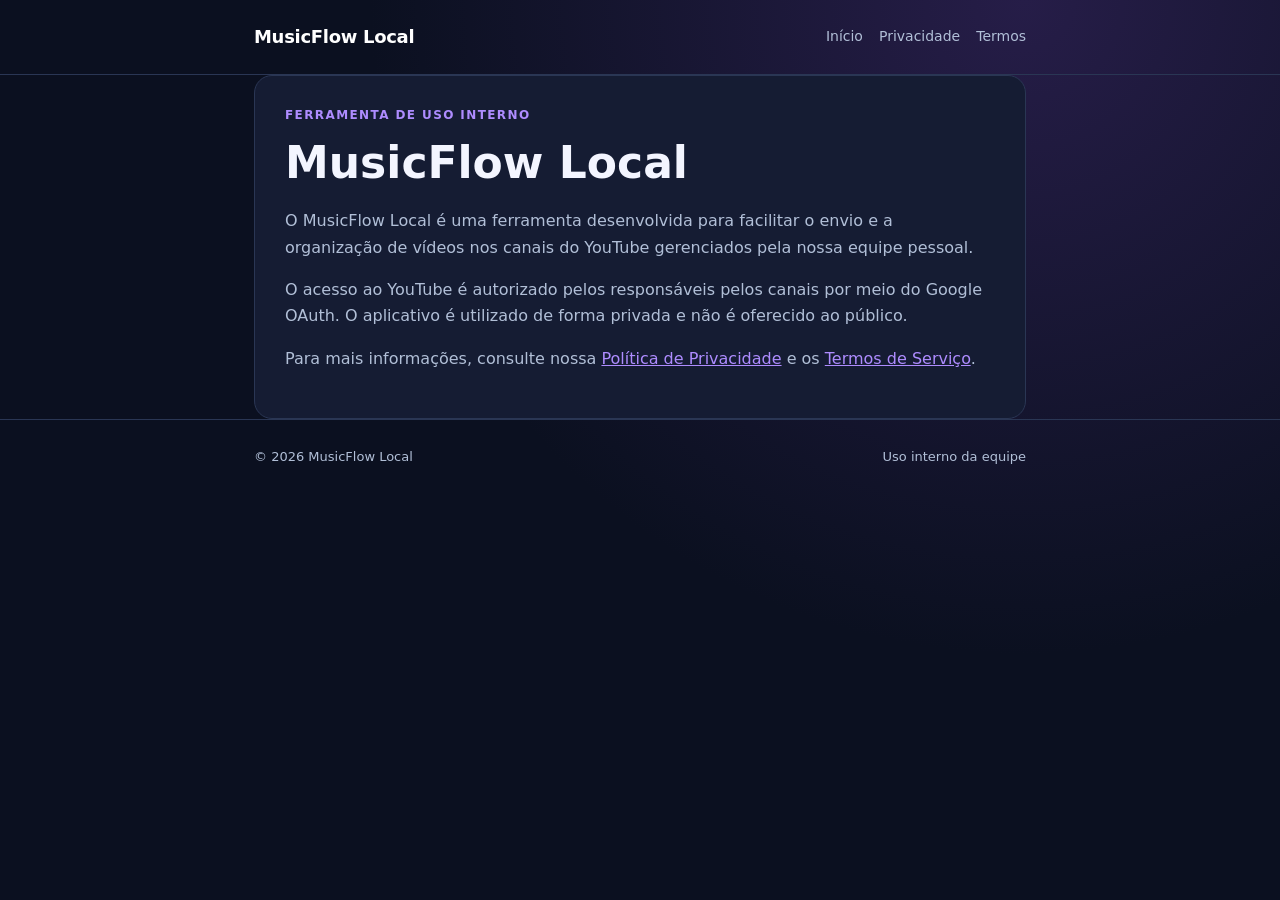
<file: index.html>
<!doctype html>
<html lang="pt-BR">
<head>
  <meta charset="utf-8">
  <meta name="viewport" content="width=device-width,initial-scale=1">
  <meta name="description" content="MusicFlow Local é uma ferramenta interna para facilitar o envio de vídeos da equipe aos canais do YouTube.">
  <title>MusicFlow Local</title>
  <link rel="stylesheet" href="style.css">
</head>
<body>
  <header><div class="container"><a class="brand" href="index.html">MusicFlow Local</a><nav><a href="index.html">Início</a><a href="privacidade.html">Privacidade</a><a href="termos.html">Termos</a></nav></div></header>
  <main class="container"><section class="card"><span class="tag">Ferramenta de uso interno</span><h1>MusicFlow Local</h1><p>O MusicFlow Local é uma ferramenta desenvolvida para facilitar o envio e a organização de vídeos nos canais do YouTube gerenciados pela nossa equipe pessoal.</p><p>O acesso ao YouTube é autorizado pelos responsáveis pelos canais por meio do Google OAuth. O aplicativo é utilizado de forma privada e não é oferecido ao público.</p><p>Para mais informações, consulte nossa <a href="privacidade.html">Política de Privacidade</a> e os <a href="termos.html">Termos de Serviço</a>.</p></section></main>
  <footer><div class="container"><span>© 2026 MusicFlow Local</span><span>Uso interno da equipe</span></div></footer>
</body>
</html>
</file>
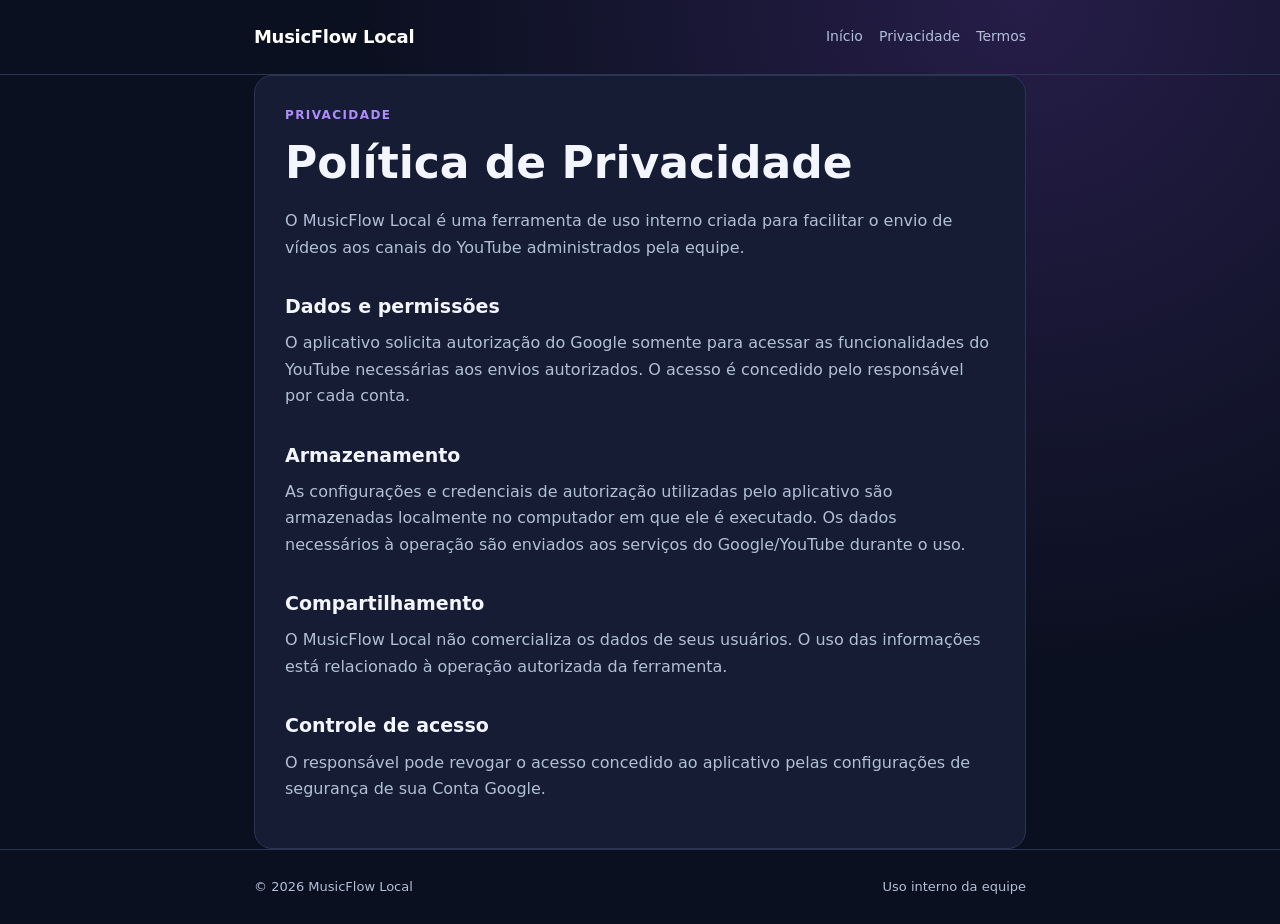
<file: privacidade.html>
<!doctype html>
<html lang="pt-BR">
<head>
  <meta charset="utf-8">
  <meta name="viewport" content="width=device-width,initial-scale=1">
  <meta name="description" content="Política de Privacidade do MusicFlow Local.">
  <title>Política de Privacidade | MusicFlow Local</title>
  <link rel="stylesheet" href="style.css">
</head>
<body>
  <header><div class="container"><a class="brand" href="index.html">MusicFlow Local</a><nav><a href="index.html">Início</a><a href="privacidade.html">Privacidade</a><a href="termos.html">Termos</a></nav></div></header>
  <main class="container"><article class="card"><span class="tag">Privacidade</span><h1>Política de Privacidade</h1><p>O MusicFlow Local é uma ferramenta de uso interno criada para facilitar o envio de vídeos aos canais do YouTube administrados pela equipe.</p><h2>Dados e permissões</h2><p>O aplicativo solicita autorização do Google somente para acessar as funcionalidades do YouTube necessárias aos envios autorizados. O acesso é concedido pelo responsável por cada conta.</p><h2>Armazenamento</h2><p>As configurações e credenciais de autorização utilizadas pelo aplicativo são armazenadas localmente no computador em que ele é executado. Os dados necessários à operação são enviados aos serviços do Google/YouTube durante o uso.</p><h2>Compartilhamento</h2><p>O MusicFlow Local não comercializa os dados de seus usuários. O uso das informações está relacionado à operação autorizada da ferramenta.</p><h2>Controle de acesso</h2><p>O responsável pode revogar o acesso concedido ao aplicativo pelas configurações de segurança de sua Conta Google.</p></article></main>
  <footer><div class="container"><span>© 2026 MusicFlow Local</span><span>Uso interno da equipe</span></div></footer>
</body>
</html>
</file>
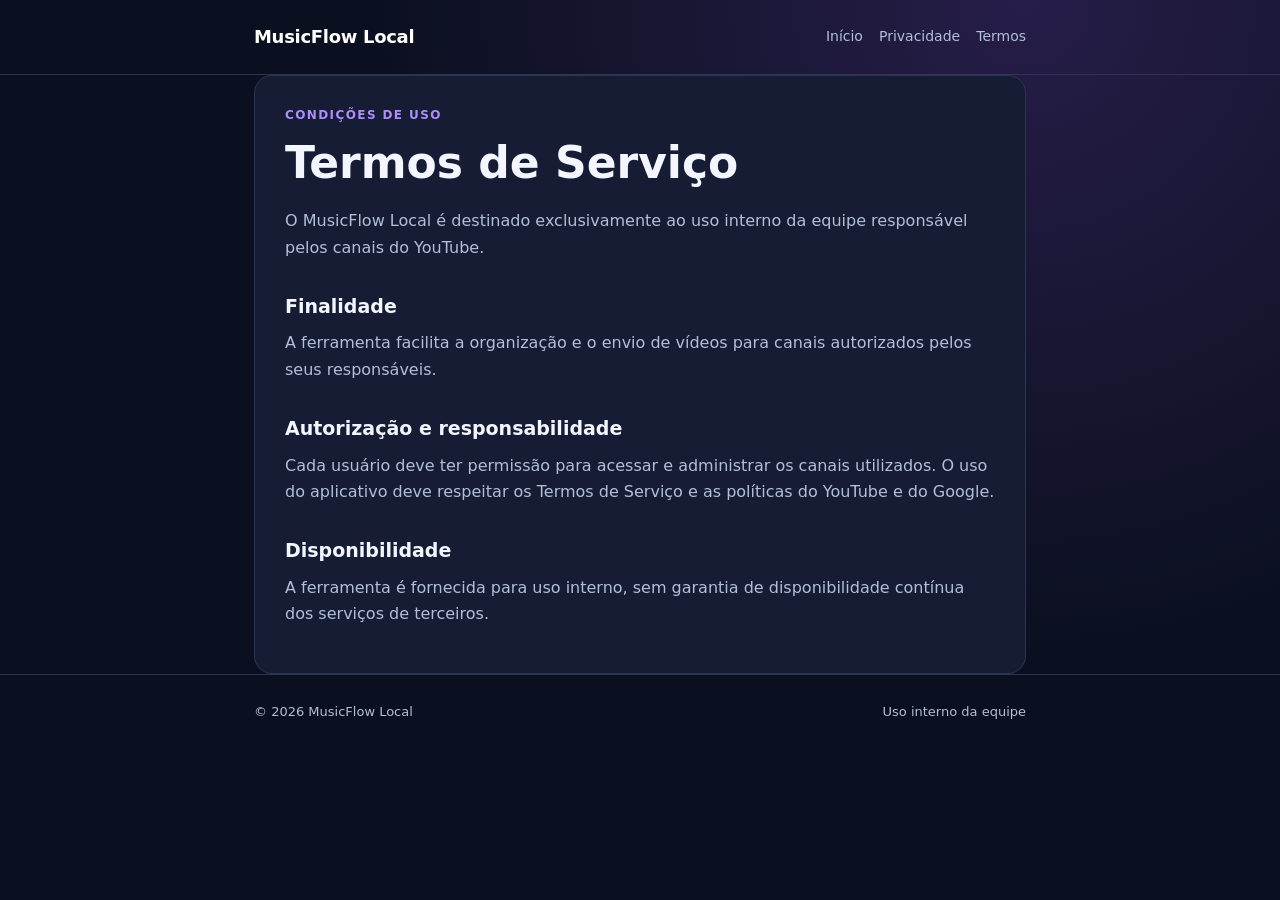
<file: termos.html>
<!doctype html>
<html lang="pt-BR">
<head>
  <meta charset="utf-8">
  <meta name="viewport" content="width=device-width,initial-scale=1">
  <meta name="description" content="Termos de Serviço do MusicFlow Local.">
  <title>Termos de Serviço | MusicFlow Local</title>
  <link rel="stylesheet" href="style.css">
</head>
<body>
  <header><div class="container"><a class="brand" href="index.html">MusicFlow Local</a><nav><a href="index.html">Início</a><a href="privacidade.html">Privacidade</a><a href="termos.html">Termos</a></nav></div></header>
  <main class="container"><article class="card"><span class="tag">Condições de uso</span><h1>Termos de Serviço</h1><p>O MusicFlow Local é destinado exclusivamente ao uso interno da equipe responsável pelos canais do YouTube.</p><h2>Finalidade</h2><p>A ferramenta facilita a organização e o envio de vídeos para canais autorizados pelos seus responsáveis.</p><h2>Autorização e responsabilidade</h2><p>Cada usuário deve ter permissão para acessar e administrar os canais utilizados. O uso do aplicativo deve respeitar os Termos de Serviço e as políticas do YouTube e do Google.</p><h2>Disponibilidade</h2><p>A ferramenta é fornecida para uso interno, sem garantia de disponibilidade contínua dos serviços de terceiros.</p></article></main>
  <footer><div class="container"><span>© 2026 MusicFlow Local</span><span>Uso interno da equipe</span></div></footer>
</body>
</html>
</file>
<file: style.css>
:root{color-scheme:dark;--bg:#0b1020;--panel:#151c33;--text:#f3f5ff;--muted:#b1bfd7;--accent:#ae8cff;--line:#2a3654}*{box-sizing:border-box}body{margin:0;min-height:100vh;background:radial-gradient(circle at 80% 0%,#261d48,transparent 48%),var(--bg);color:var(--text);font-family:system-ui,-apple-system,"Segoe UI",Arial,sans-serif;line-height:1.65}.container{max-width:820px;padding:0 24px;margin:0 auto}header{border-bottom:1px solid var(--line)}header .container{display:flex;align-items:center;justify-content:space-between;gap:16px;padding-top:22px;padding-bottom:22px}a{color:var(--accent)}nav{display:flex;flex-wrap:wrap;gap:16px}nav a{font-size:14px;text-decoration:none;color:var(--muted)}nav a:hover{color:#fff}.brand{font-size:18px;font-weight:800;letter-spacing:-.3px;color:#fff;text-decoration:none}main{padding:72px 0 80px}h1{font-size:clamp(29px,5vw,44px);line-height:1.2;margin:0 0 18px}h2{font-size:19px;margin:30px 0 8px}p{margin:0 0 16px;color:var(--muted)}.card{background:var(--panel);border:1px solid var(--line);border-radius:18px;padding:30px}.tag{color:var(--accent);font-weight:700;text-transform:uppercase;letter-spacing:1.4px;font-size:12px;display:block;margin-bottom:12px}footer{border-top:1px solid var(--line);padding:26px 0;font-size:13px;color:var(--muted)}footer .container{display:flex;justify-content:space-between;gap:15px;flex-wrap:wrap}@media(max-width:550px){header .container{display:block}nav{margin-top:12px}main{padding:46px 0}.card{padding:22px}}
</file>
